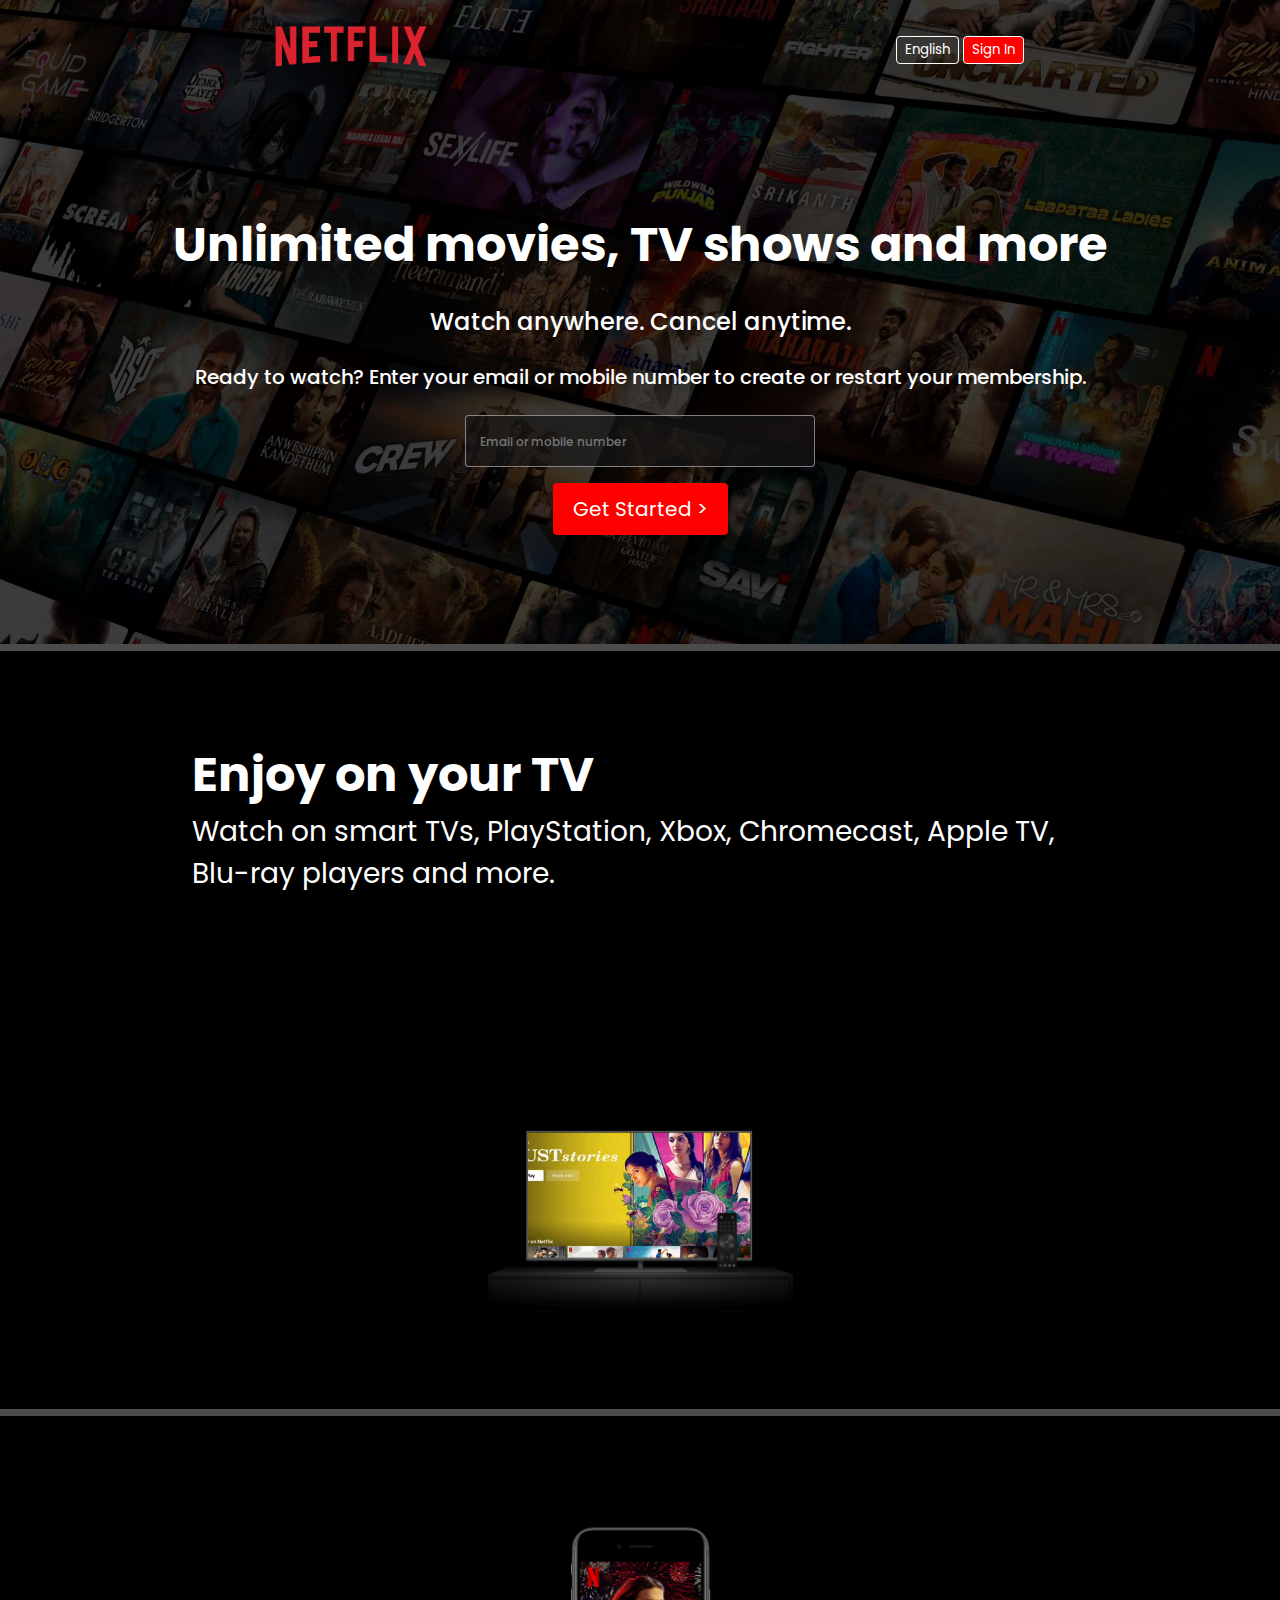
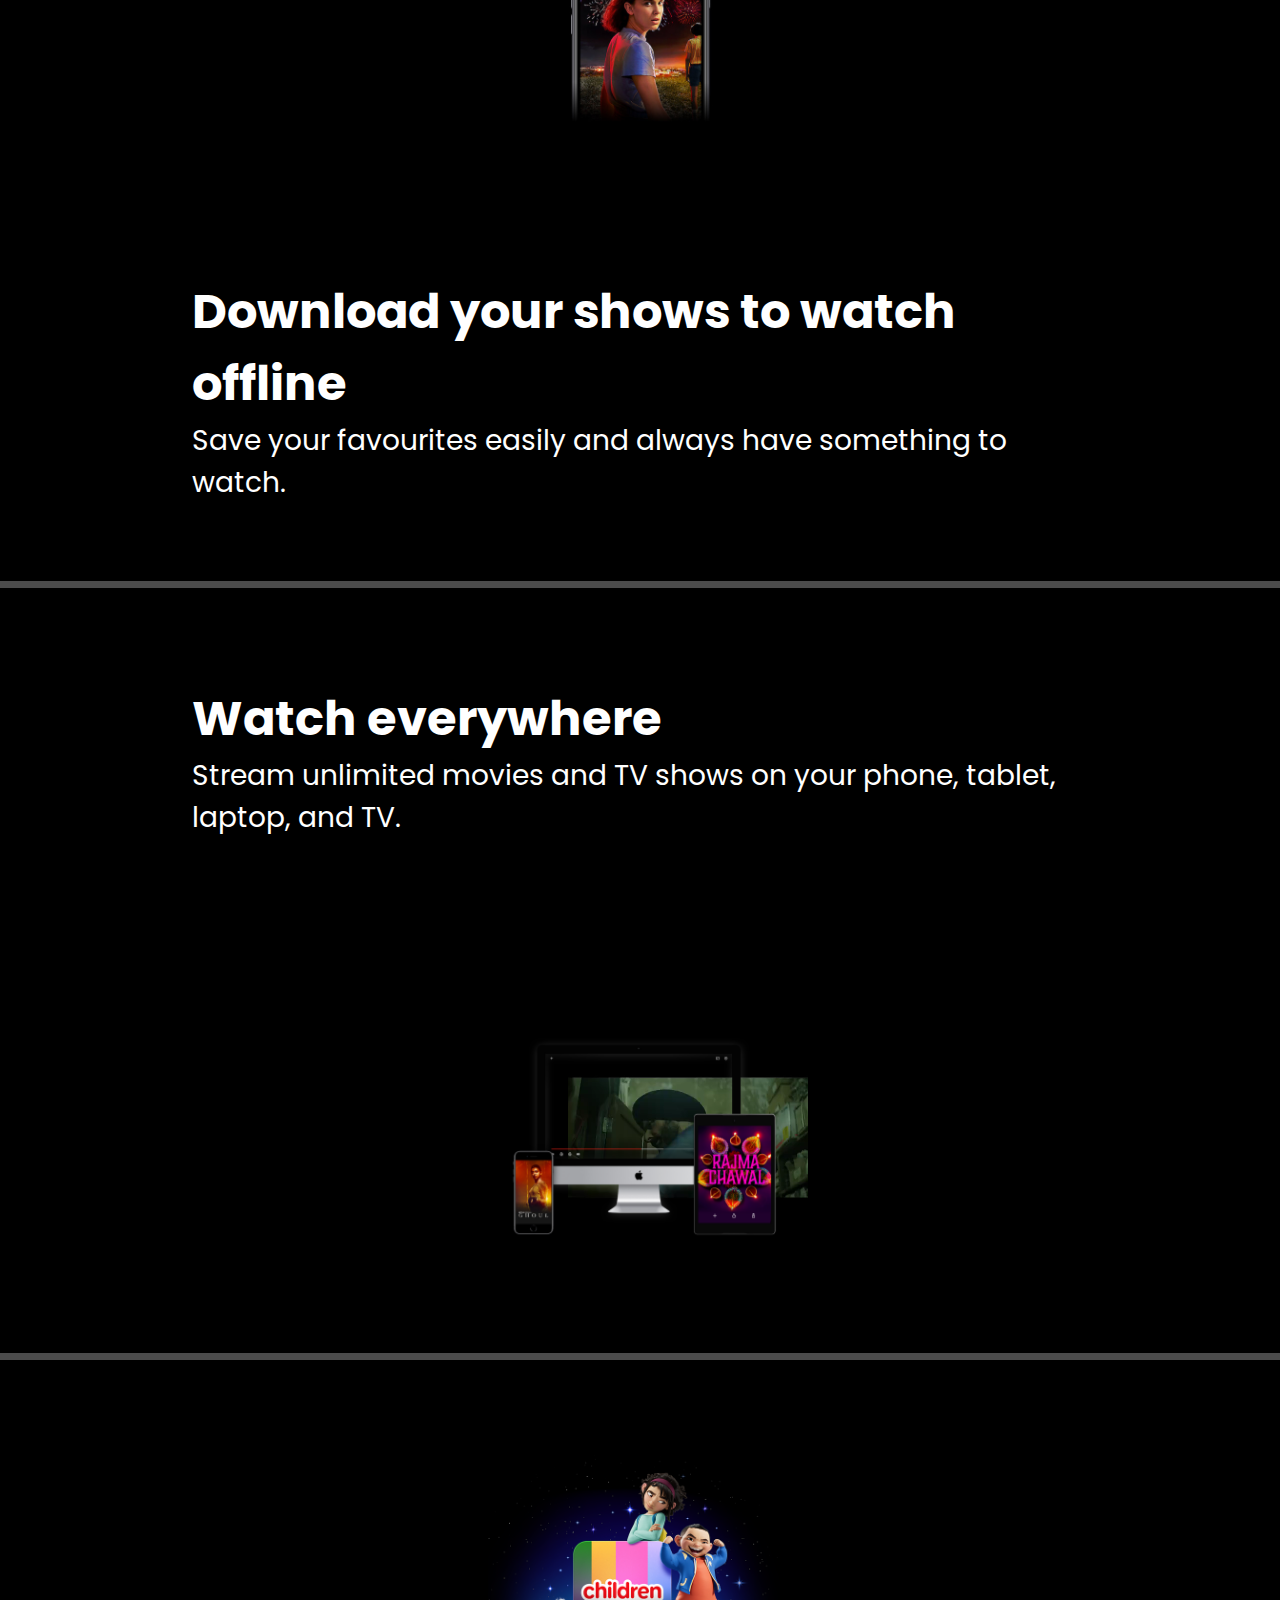
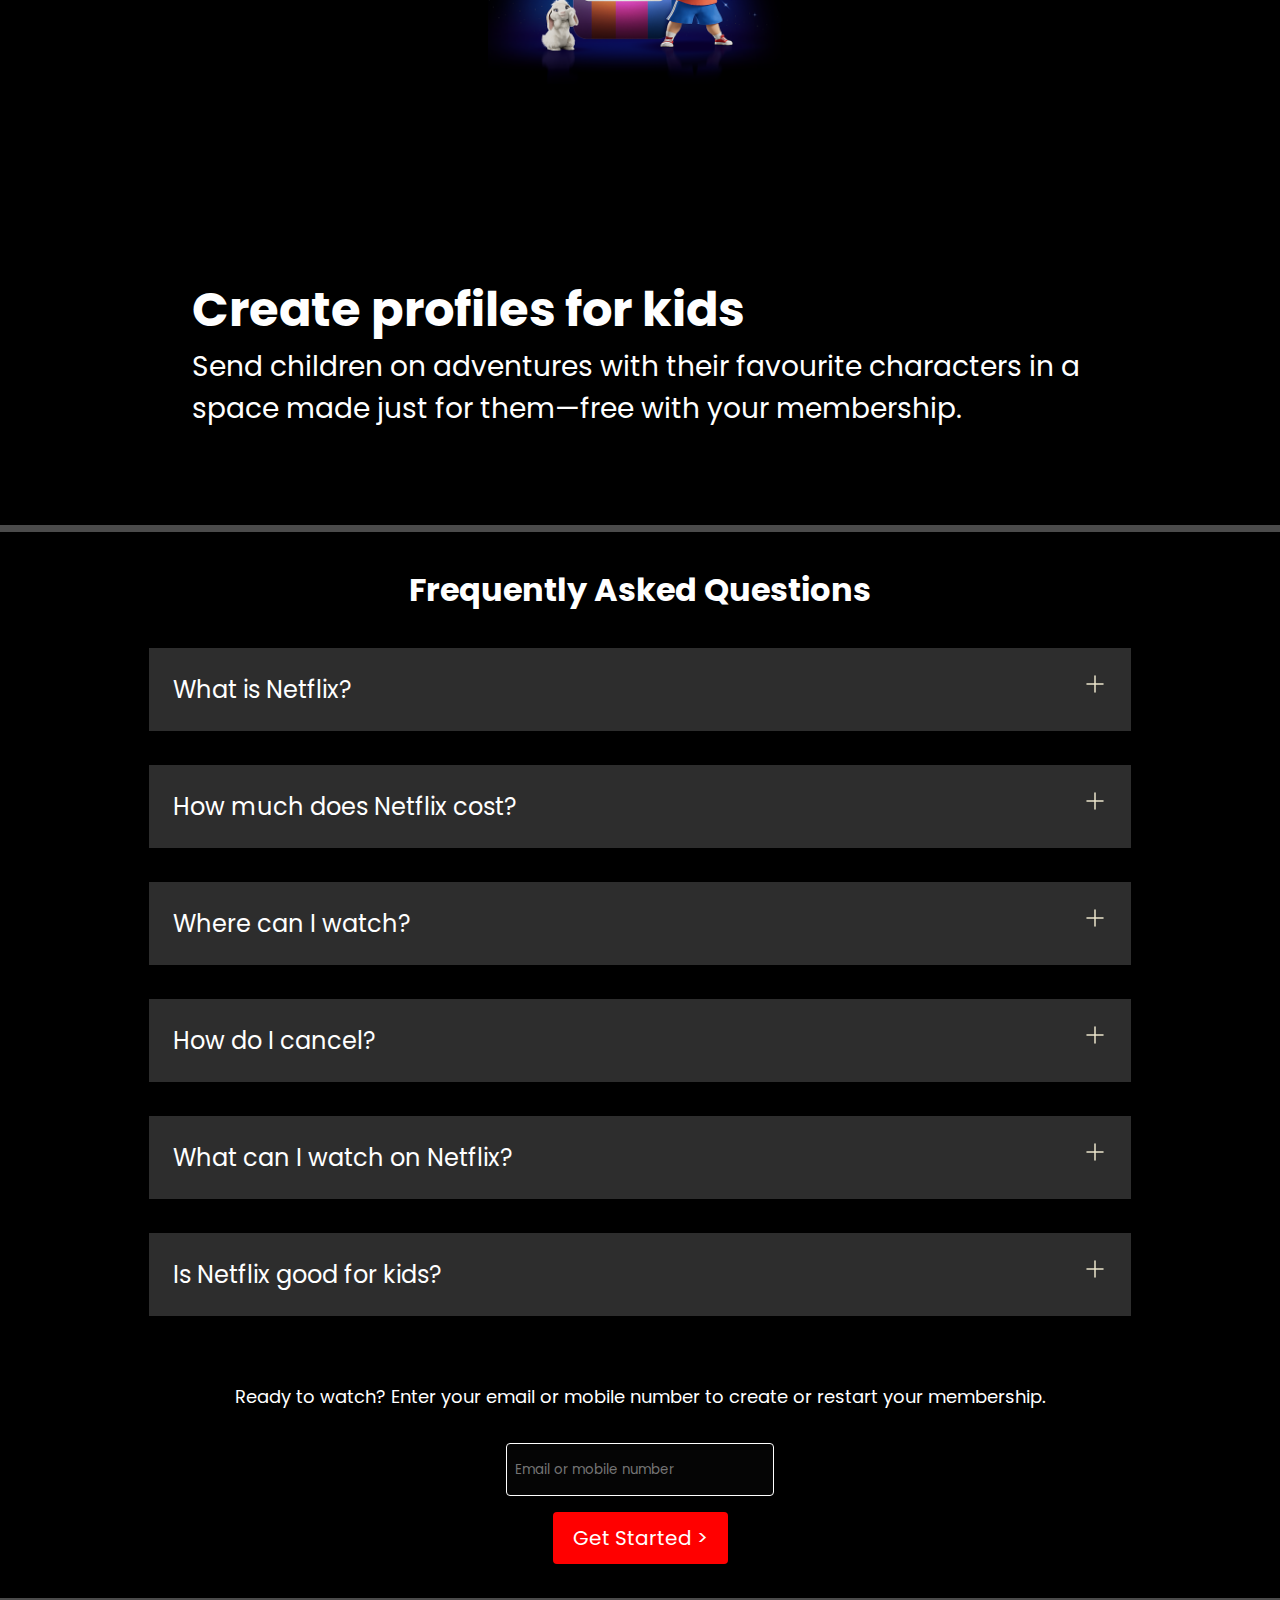
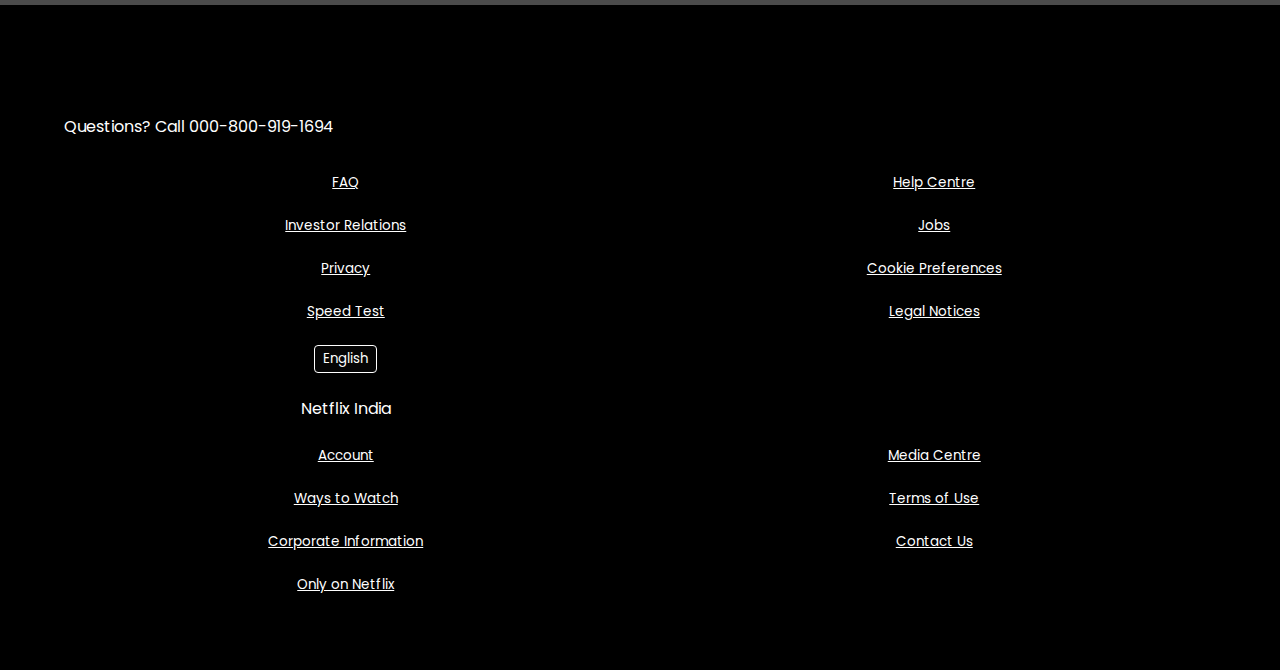
<file: netflix-clone/index.html>
<!DOCTYPE html>
<html lang="en">

<head>
    <meta charset="UTF-8">
    <meta name="viewport" content="width=device-width, initial-scale=1.0">
    <title>Netflix India - Watch TV Shows Online, Watch Movies Online</title>
    <link rel="stylesheet" href="style.css">
</head>

<body>
    <div class="main">
        <nav>
            <span><img style="width: 190px;" src="Assests/Image/Netflix_Logo.png" alt=""></span>
            <div>
                <button class="btn">English</button>
                <button class="btn btn-signin">Sign In</button>
            </div>
        </nav>

        <div class="box"></div>

        <div class="text">
            <span>Unlimited movies, TV shows and more</span>
            <span>Watch anywhere. Cancel anytime.</span>
            <span>Ready to watch? Enter your email or mobile number to create or restart your membership.</span>

            <div class="hero-buttons">
                <input type="text" placeholder="Email or mobile number">
                <button class="btn btn-start">Get Started &gt;</button>
            </div>
        </div>

        <div class="separation-line"></div>

    </div>

    <section class="first">
        <div>
            <span>Enjoy on your TV</span>
            <span>Watch on smart TVs, PlayStation, Xbox, Chromecast, Apple TV, Blu-ray players and more.</span>
        </div>
        <div class="secImg">
            <img src="Assests/Image/tv.png" alt="">
            <video src="Assests/Videos/video1.m4v" autoplay loop muted></video>
        </div>
    </section>

    <div class="separation-line"></div>

    <section class="first second">
        <div class="secImg">
            <img src="Assests/Image/mobile.jpg" alt="">
        </div>

        <div>
            <span>Download your shows to watch offline</span>
            <span>Save your favourites easily and always have something to watch.</span>
        </div>
    </section>

    <div class="separation-line"></div>

    <section class="first third">
        <div>
            <span>Watch everywhere</span>
            <span>Stream unlimited movies and TV shows on your phone, tablet, laptop, and TV.</span>
        </div>
        <div class="secImg">
            <img src="Assests/Image/device.png" alt="">
            <video src="Assests/Videos/video2.m4v" autoplay loop muted></video>
        </div>
    </section>

    <div class="separation-line"></div>

    <section class="first forth">
        <div class="secImg">
            <img src="Assests/Image/child-logo.png" alt="">
        </div>
        <div>
            <span>Create profiles for kids</span>
            <span>Send children on adventures with their favourite characters in a space made just for them—free with
                your membership.</span>
        </div>
    </section>

    <div class="separation-line"></div>

    <section class="faq">
        <h2>Frequently Asked Questions</h2>

        <div class="faqbox">
            <span>What is Netflix?</span>
            <svg width="24" height="24" viewBox="0 0 24 24" fill="white" xmlns="http://www.w3.org/2000/svg">
                <path d="M12 4V20" stroke="#141B34" stroke-width="1.5" stroke-linecap="round" stroke-linejoin="round" />
                <path d="M4 12H20" stroke="#141B34" stroke-width="1.5" stroke-linecap="round" stroke-linejoin="round" />
            </svg>
        </div>

        <div class="faqbox">
            <span>How much does Netflix cost?</span>
            <svg width="24" height="24" viewBox="0 0 24 24" fill="white" xmlns="http://www.w3.org/2000/svg">
                <path d="M12 4V20" stroke="#141B34" stroke-width="1.5" stroke-linecap="round" stroke-linejoin="round" />
                <path d="M4 12H20" stroke="#141B34" stroke-width="1.5" stroke-linecap="round" stroke-linejoin="round" />
            </svg>
        </div>

        <div class="faqbox">
            <span>Where can I watch?</span>
            <svg width="24" height="24" viewBox="0 0 24 24" fill="white" xmlns="http://www.w3.org/2000/svg">
                <path d="M12 4V20" stroke="#141B34" stroke-width="1.5" stroke-linecap="round" stroke-linejoin="round" />
                <path d="M4 12H20" stroke="#141B34" stroke-width="1.5" stroke-linecap="round" stroke-linejoin="round" />
            </svg>
        </div>

        <div class="faqbox">
            <span>How do I cancel?</span>
            <svg width="24" height="24" viewBox="0 0 24 24" fill="white" xmlns="http://www.w3.org/2000/svg">
                <path d="M12 4V20" stroke="#141B34" stroke-width="1.5" stroke-linecap="round" stroke-linejoin="round" />
                <path d="M4 12H20" stroke="#141B34" stroke-width="1.5" stroke-linecap="round" stroke-linejoin="round" />
            </svg>
        </div>

        <div class="faqbox">
            <span>What can I watch on Netflix?</span>
            <svg width="24" height="24" viewBox="0 0 24 24" fill="white" xmlns="http://www.w3.org/2000/svg">
                <path d="M12 4V20" stroke="#141B34" stroke-width="1.5" stroke-linecap="round" stroke-linejoin="round" />
                <path d="M4 12H20" stroke="#141B34" stroke-width="1.5" stroke-linecap="round" stroke-linejoin="round" />
            </svg>
        </div>

        <div class="faqbox">
            <span>Is Netflix good for kids?</span>
            <svg width="24" height="24" viewBox="0 0 24 24" fill="white" xmlns="http://www.w3.org/2000/svg">
                <path d="M12 4V20" stroke="#141B34" stroke-width="1.5" stroke-linecap="round" stroke-linejoin="round" />
                <path d="M4 12H20" stroke="#141B34" stroke-width="1.5" stroke-linecap="round" stroke-linejoin="round" />
            </svg>
        </div>

        <div>
            <p class="faqbox-text">Ready to watch? Enter your email or mobile number to create or restart your
                membership.</p>
        </div>

        <div class="hero-buttons">
            <input class="faqbox-btn" type="text" placeholder="Email or mobile number">
            <button class="btn btn-start">Get Started &gt;</button>
        </div>
    </section>

    <div class="separation-line"></div>

    <footer>
        <div class="questions">Questions? Call 000-800-919-1694</div>

        <div class="footer">
            <div class="footer-item">
                <a href="faq">FAQ</a>
                <a href="faq">Investor Relations</a>
                <a href="faq">Privacy</a>
                <a href="faq">Speed Test</a>
                <div>
                    <button class="btn">English</button>
                </div>
                <p>Netflix India</p>
            </div>

            <div class="footer-item">
                <a href="faq">Help Centre</a>
                <a href="faq">Jobs</a>
                <a href="faq">Cookie Preferences</a>
                <a href="faq">Legal Notices</a>
            </div>

            <div class="footer-item">
                <a href="faq">Account</a>
                <a href="faq">Ways to Watch</a>
                <a href="faq">Corporate Information</a>
                <a href="faq">Only on Netflix</a>
            </div>

            <div class="footer-item">
                <a href="faq">Media Centre</a>
                <a href="faq">Terms of Use</a>
                <a href="faq">Contact Us</a>
            </div>
        </div>

    </footer>
</body>

</html>
</file>
<file: netflix-clone/style.css>
@import url('https://fonts.googleapis.com/css2?family=Martel+Sans:wght@600&family=Poppins:wght@300;400;700&display=swap');

* {
    padding: 0;
    margin: 0;
    font-family: 'Poppins', sans-serif;
}

body {
    background-color: black;
}

.main {
    background-image: url(Assests/Image/background.jpg);
    background-position: center center;
    background-size: max(1200px, 100vw);
    background-repeat: no-repeat;
    /* height: 700px; */
    height: 644px;
    position: relative;
}

.main .box {
    /* height: 700px; */
    height: 644px;
    width: 100%;
    opacity: 0.69;
    position: absolute;
    top: 0;
    background-color: black;
}

nav {
    max-width: 60vw;
    margin: auto;
    justify-content: space-between;
    display: flex;
    align-items: center;
    height: 100px;
}

nav img {
    color: red;
    width: 140px;
    position: relative;
    z-index: 10;
}

nav button {
    position: relative;
    z-index: 10;
}

.text {
    font-family: "Martel Sans", sans-serif;
    height: calc(100% - 100px);
    display: flex;
    align-items: center;
    justify-content: center;
    flex-direction: column;
    color: white;
    position: relative;
    gap: 23px;
    padding: 0 30px;
}

.text> :nth-child(1) {
    font-weight: bold;
    font-size: 48px;
    text-align: center;
}

.text> :nth-child(2) {
    font-weight: 500;
    font-size: 24px;
    text-align: center;
}

.text> :nth-child(3) {
    font-weight: 500;
    font-size: 20px;
    text-align: center;
}

.separation-line {
    height: 7px;
    background-color: rgb(75, 75, 75);
    position: relative;
    z-index: 20;
}

.btn {
    font-family: "Poppins", sans-serif;
    padding: 3px 8px;
    font-weight: 400;
    color: #fff;
    background-color: rgb(248, 243, 243, 0.021);
    border: 1px solid white;
    border-radius: 4px;
    cursor: pointer;
}

.btn-start {
    background-color: red;
    color: white;
    padding: 10px 19px;
    font-size: 20px;
    font-weight: 400;
    border-radius: 4px;
    border-color: rgba(0, 0, 0, 0);
}

.btn-signin {
    background-color: red;
    color: white;
}

.hero-buttons {
    display: flex;
    align-items: center;
    justify-content: center;
    gap: 7px;
}

.main input {
    color: #fff;
    padding: 17px 101px 15px 14px;
    font-weight: 500;
    font-size: 12px;
    border-radius: 4px;
    background-color: rgba(23, 23, 23, 0.7);
    border: 1px solid rgba(246, 238, 238, 0.5);
}

.first {
    height: 85vh;
    display: flex;
    max-width: 70vw;
    margin: auto;
    color: white;
    justify-content: center;
    align-items: center;
}

.secImg {
    position: relative;
}

.secImg img {
    width: 401px;
    position: relative;
    z-index: 10;
}

.secImg video {
    width: 401px;
    position: absolute;
    top: 51px;
    right: 0;
}

.third .secImg video {
    position: absolute;
    left: 80px;
    width: 240px;
    top: 75px;
}

section.first>div {
    display: flex;
    flex-direction: column;
    padding: 34px 0;
}

section.first>div :nth-child(1) {
    font-weight: bold;
    font-size: 48px;
}

section.first>div :nth-child(2) {
    font-size: 28px;
}

.faq h2 {
    text-align: center;
    font-size: 48px
}

.faq {
    background: black;
    color: white;
    padding: 34px;
}

.faqbox:hover {
    background-color: #414141;
    color: white;
}

.faqbox svg {
    filter: invert(1);
}

.faqbox {
    transition: all 1s ease-out;
    font-size: 24px;
    display: flex;
    justify-content: space-between;
    background-color: #2d2d2d;
    padding: 24px;
    max-width: 73vw;
    margin: 34px auto;
    cursor: pointer;
}

.faqbox-text {
    text-align: center;
    font-size: 18px;
    padding: 33px;
}

.faqbox-btn {
    height: 45px;
    width: 250px;
    font-family: "Poppins", sans-serif;
    padding: 3px 8px;
    font-weight: 400;
    color: #fff;
    background-color: rgb(248, 243, 243, 0.021);
    border: 1px solid white;
    border-radius: 4px;
    cursor: pointer;
    display: flex;
    align-items: center;
    justify-content: center;
    gap: 7px;
}

footer {
    color: white;
    max-width: 60vw;
    margin: auto;
    padding: 12px;
}

.questions {
    padding: 34px 0;
}

.footer {
    display: grid;
    grid-template-columns: 1fr 1fr 1fr 1fr;
    color: white;
}

@media screen and (max-width: 1300px) {
    .first {
        flex-wrap: wrap;
    }

    .secImg img {
        width: 305px;
    }

    .secImg video {
        width: 305px;
    }

    .hero> :nth-child(1) {
        font-size: 32px;
    }

    .hero> :nth-child(2) {
        font-size: 18px;
    }

    .hero> :nth-child(3) {
        font-size: 18px;
    }

    .hero-buttons {
        display: flex;
        flex-direction: column;
        align-items: center;
        justify-content: center;
        gap: 16px;
    }

    .faq h2 {
        text-align: center;
        font-size: 32px;
    }

    footer {
        max-width: 90vw;
        padding: 75px 0;
    }

    .footer-item {
        align-items: center;
    }
}


@media screen and (max-width: 1300px) {
    .footer {
        display: grid;
        grid-template-columns: 1fr 1fr;
        gap: 25px;
    }
}

.footer a {
    color: white;
    font-size: 13.5px;
}

.footer-item {
    display: flex;
    flex-direction: column;
    gap: 23px;
}
</file>
